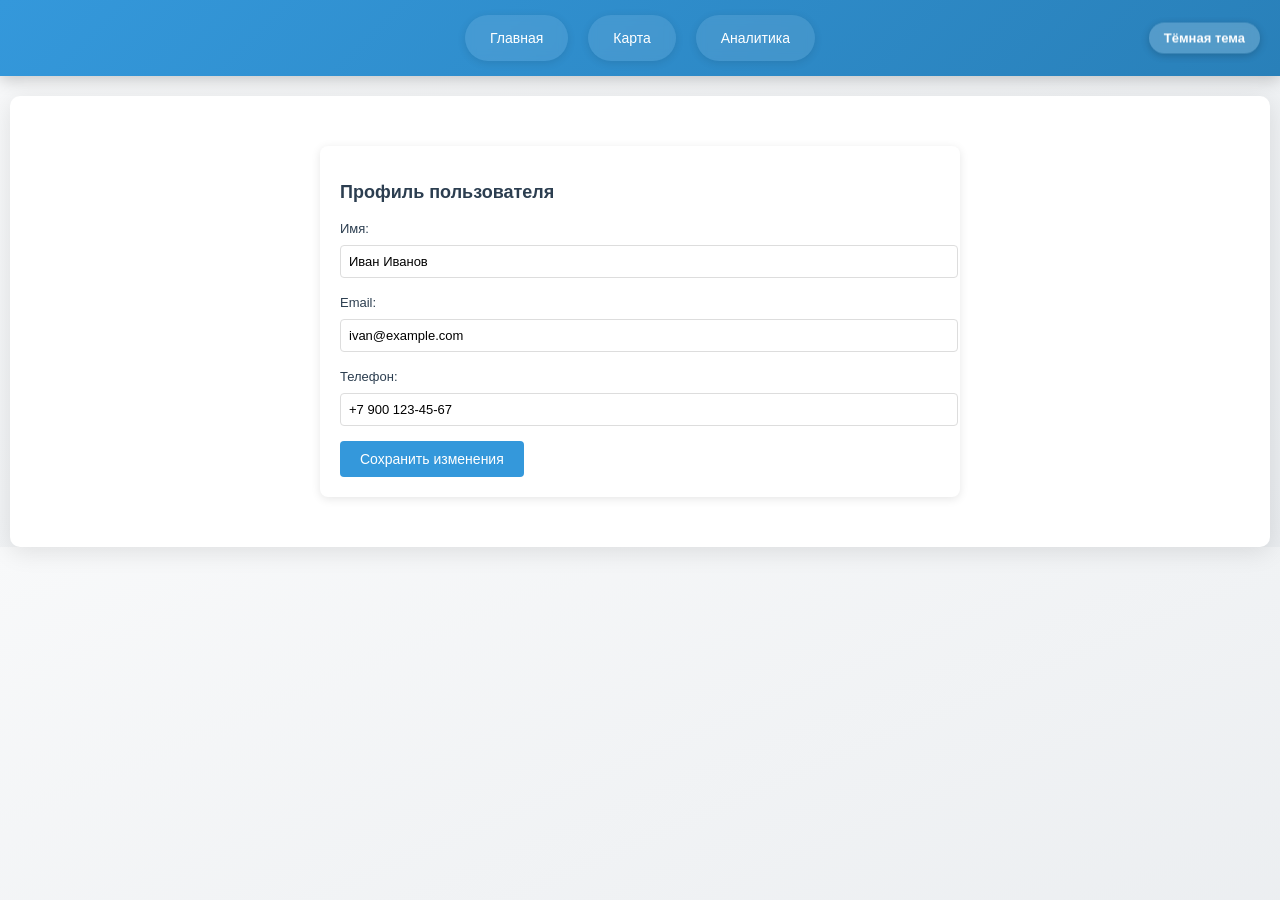
<file: user.html>
<!DOCTYPE html>
<html lang="ru">
<head>
    <meta charset="UTF-8">
    <meta name="viewport" content="width=device-width, initial-scale=1.0">
    <title>Профиль пользователя</title>
    <link rel="stylesheet" href="style.css">
    <style>
        .profile-container {
            max-width: 600px;
            margin: 20px auto;
            padding: 20px;
            background: white;
            border-radius: 8px;
            box-shadow: 0 2px 10px rgba(0,0,0,0.1);
            font-size: 14px;
        }
        body.dark-theme .profile-container {
            background: #333;
        }
        .form-group {
            margin-bottom: 15px;
        }
        label {
            display: block;
            margin-bottom: 5px;
            font-size: 13px;
        }
        input {
            width: 100%;
            padding: 8px;
            border: 1px solid #ddd;
            border-radius: 4px;
            font-size: 13px;
        }
        body.dark-theme input {
            background: #444;
            color: #f0f0f0;
            border-color: #666;
        }
        button {
            background: #3498db;
            color: white;
            border: none;
            padding: 10px 20px;
            border-radius: 4px;
            cursor: pointer;
            font-size: 14px;
        }
        body.dark-theme button {
            background: #4CAF50;
            color: #000;
        }
        button:hover {
            background: #2980b9;
        }
        body.dark-theme button:hover {
            background: #45a049;
        }
    </style>
    <!-- Yandex.Metrika counter -->
    <script type="text/javascript">
        (function(m,e,t,r,i,k,a){
            m[i]=m[i]||function(){(m[i].a=m[i].a||[]).push(arguments)};
            m[i].l=1*new Date();
            for (var j = 0; j < document.scripts.length; j++) {if (document.scripts[j].src === r) { return; }}
            k=e.createElement(t),a=e.getElementsByTagName(t)[0],k.async=1,k.src=r,a.parentNode.insertBefore(k,a)
        })(window, document,'script','https://mc.yandex.ru/metrika/tag.js?id=105914221', 'ym');

        ym(105914221, 'init', {ssr:true, webvisor:true, clickmap:true, ecommerce:"dataLayer", accurateTrackBounce:true, trackLinks:true});
    </script>
    <noscript><div><img src="https://mc.yandex.ru/watch/105914221" style="position:absolute; left:-9999px;" alt="" /></div></noscript>
    <!-- /Yandex.Metrika counter -->
</head>
<body>
    <nav class="main-nav">
        <a href="index.html">Главная</a>
        <a href="map.html">Карта</a>
        <a href="analytics.html">Аналитика</a>
    </nav>

    <div class="content">
        <div class="profile-container">
            <h1 style="font-size: 18px;">Профиль пользователя</h1>
            <form id="profileForm">
                <div class="form-group">
                    <label for="name">Имя:</label>
                    <input type="text" id="name" value="Иван Иванов">
                </div>
                <div class="form-group">
                    <label for="email">Email:</label>
                    <input type="email" id="email" value="ivan@example.com">
                </div>
                <div class="form-group">
                    <label for="phone">Телефон:</label>
                    <input type="tel" id="phone" value="+7 900 123-45-67">
                </div>
                <button type="submit">Сохранить изменения</button>
            </form>
        </div>
    </div>

    <script src="script.js"></script>
    <script>
        document.getElementById('profileForm').addEventListener('submit', (e) => {
            e.preventDefault();
            alert('Изменения сохранены!');
        });
    </script>
</body>

</html>
</file>
<file: style.css>
/* Основные стили */
body {
    font-family: 'Segoe UI', Tahoma, Geneva, Verdana, sans-serif;
    margin: 0;
    padding: 0;
    background: linear-gradient(to bottom right, #f8f9fa, #e9ecef);
    color: #2c3e50;
    line-height: 1.6;
    font-size: 14px;
}

body.dark-theme {
    background: #1a1a1a;
    color: #4CAF50;
}

.main-nav {
    background: linear-gradient(135deg, #3498db, #2980b9);
    padding: 15px;
    display: flex;
    justify-content: center;
    box-shadow: 0 4px 15px rgba(0,0,0,0.2);
    position: relative;
}

body.dark-theme .main-nav {
    background: linear-gradient(135deg, #1a5276, #154360);
}

.theme-switcher {
    position: absolute;
    right: 20px;
    top: 50%;
    transform: translateY(-50%);
    background: rgba(255,255,255,0.2);
    color: white;
    border: none;
    padding: 8px 15px;
    border-radius: 20px;
    cursor: pointer;
    font-weight: bold;
    backdrop-filter: blur(5px);
    transition: all 0.3s ease;
    box-shadow: 0 2px 8px rgba(0,0,0,0.2);
    font-size: 13px;
}

.theme-switcher:hover {
    background: rgba(255,255,255,0.3);
    transform: translateY(-50%) scale(1.05);
}

body.dark-theme .theme-switcher {
    color: #4CAF50;
    border: 1px solid #4CAF50;
}

.main-nav a {
    color: white;
    text-decoration: none;
    margin: 0 10px;
    padding: 12px 25px;
    border-radius: 30px;
    transition: all 0.3s ease;
    font-weight: 500;
    background: rgba(255,255,255,0.1);
    backdrop-filter: blur(5px);
    box-shadow: 0 2px 8px rgba(0,0,0,0.1);
    font-size: 14px;
}

.main-nav a:hover {
    background: rgba(255,255,255,0.2);
    transform: translateY(-2px);
    box-shadow: 0 4px 12px rgba(0,0,0,0.2);
}

.main-nav a.active {
    background: white;
    color: #3498db;
    box-shadow: 0 4px 15px rgba(0,0,0,0.2);
}

body.dark-theme .main-nav a {
    color: #4CAF50;
}

body.dark-theme .main-nav a.active {
    background: #4CAF50;
    color: #000;
}

body.dark-theme .heatmap-cell {
    color: #f0f0f0;
    text-shadow: 1px 1px 2px rgba(0,0,0,0.5);
}

.content {
    padding: 30px;
    max-width: 1200px;
    margin: 0 auto;
    background: white;
    border-radius: 10px;
    box-shadow: 0 5px 25px rgba(0,0,0,0.1);
    margin-top: 20px;
    font-size: 14px;
}

body.dark-theme .content {
    background: #333;
    box-shadow: 0 5px 25px rgba(0,0,0,0.3);
}

.welcome-section {
    display: flex;
    gap: 40px;
    align-items: center;
}

.welcome-text {
    flex: 1;
}

.welcome-image {
    flex: 1;
    text-align: center;
}

.welcome-image img {
    max-width: 100%;
    border-radius: 10px;
    box-shadow: 0 5px 15px rgba(0,0,0,0.1);
}

.stats {
    display: flex;
    gap: 20px;
    margin-top: 30px;
}

.stat-item {
    text-align: center;
    padding: 15px;
    background: #f8f9fa;
    border-radius: 10px;
    flex: 1;
    font-size: 13px;
}

.stat-item h3 {
    margin: 0;
    color: #3498db;
    font-size: 22px;
}

body.dark-theme .stat-item {
    background: #444;
}

body.dark-theme .stat-item h3 {
    color: #4CAF50;
}

.chart-container h2 {
    font-size: 16px;
    margin-bottom: 10px;
}

/* Уменьшаем шрифт описаний */
.content p, .content ul, .content li {
    font-size: 14px;
}

body.dark-theme .heatmap-cell.low { background-color: #3c763d !important; }
body.dark-theme .heatmap-cell.medium { background-color: #8a6d3b !important; }
body.dark-theme .heatmap-cell.high { background-color: #a94442 !important; }

@media (max-width: 768px) {
    .welcome-section {
        flex-direction: column;
    }
    
    .stats {
        flex-direction: column;
    }
    
    .content {
        font-size: 13px;
    }
    
    .content p, .content ul, .content li {
        font-size: 13px;
    }
}

/* Адаптивность */
.menu-toggle {
    display: none;
    background: none;
    border: none;
    color: white;
    font-size: 24px;
    cursor: pointer;
    padding: 10px;
}

@media (max-width: 768px) {
    .main-nav {
        flex-wrap: wrap;
        justify-content: flex-start;
        padding-left: 50px;
    }
    
    .menu-toggle {
        display: block;
        position: absolute;
        left: 15px;
        top: 10px;
    }
    
    .main-nav a {
        display: none;
        margin: 8px 5px;
        padding: 10px 15px;
        font-size: 13px;
    }
    
    .main-nav a.active {
        display: inline-block;
        margin-left: 50px;
    }
    
    .main-nav.open a {
        display: inline-block;
    }
    
    .dashboard {
        grid-template-columns: 1fr;
    }
}

@media (max-width: 480px) {
    .content {
        padding: 15px;
        font-size: 12px;
    }
    
    .content p, .content ul, .content li {
        font-size: 12px;
    }
    
    .profile-container {
        padding: 10px;
    }
}
</file>
